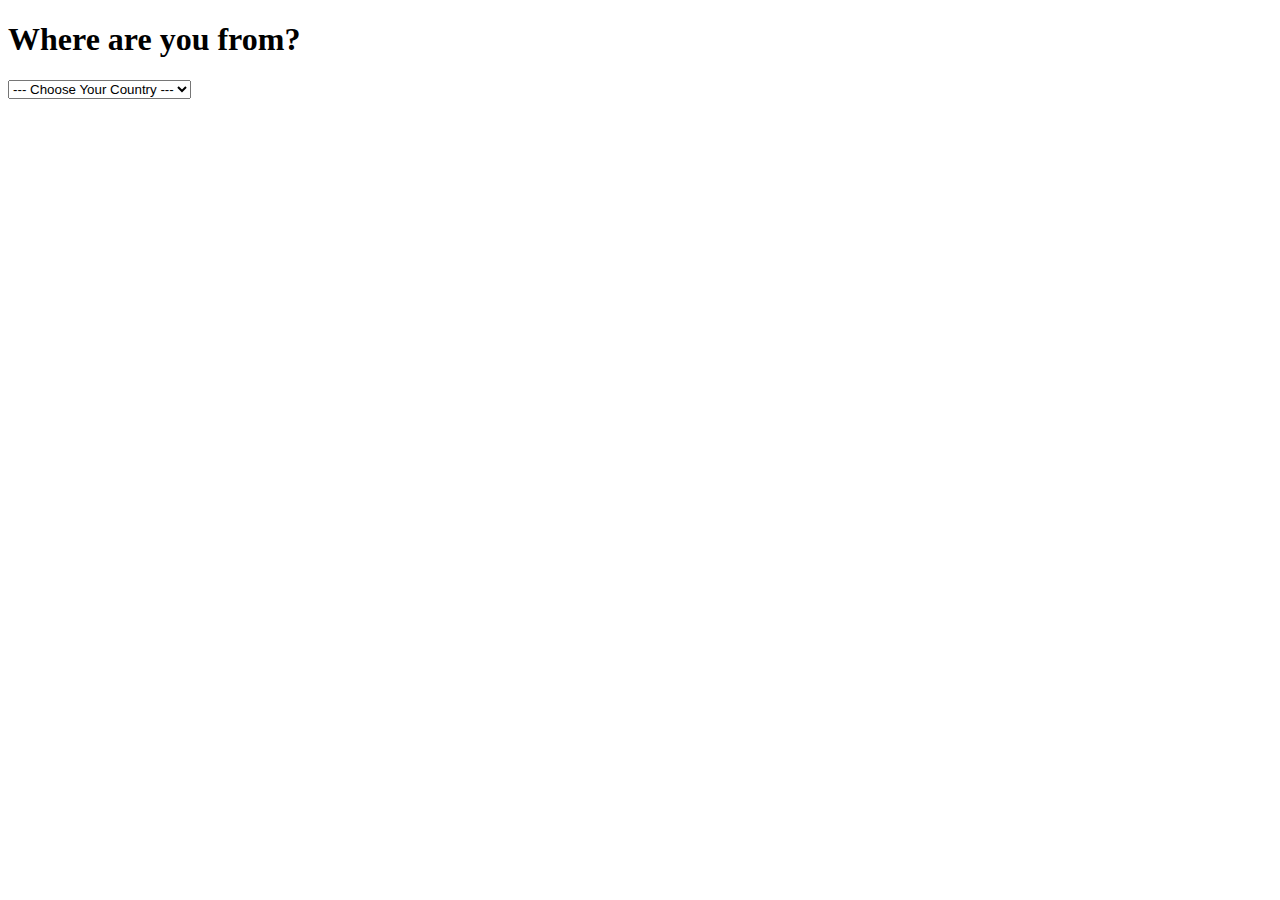
<file: Challenge_DAY6/index.html>
<!DOCTYPE html>
<html>
  <head>
    <title>Parcel Sandbox</title>
    <meta charset="UTF-8" />
  </head>
  <body>
    <h1>Where are you from?</h1>
    <select>
      <option value="">--- Choose Your Country ---</option>
      <option value="Korea">Korea</option>
      <option value="Greece">Greece</option>
      <option value="Turkey">Turkey</option>
      <option value="Finland">Finland</option>
    </select>
    <script src="src/index.js"></script>
  </body>
</html>
</file>
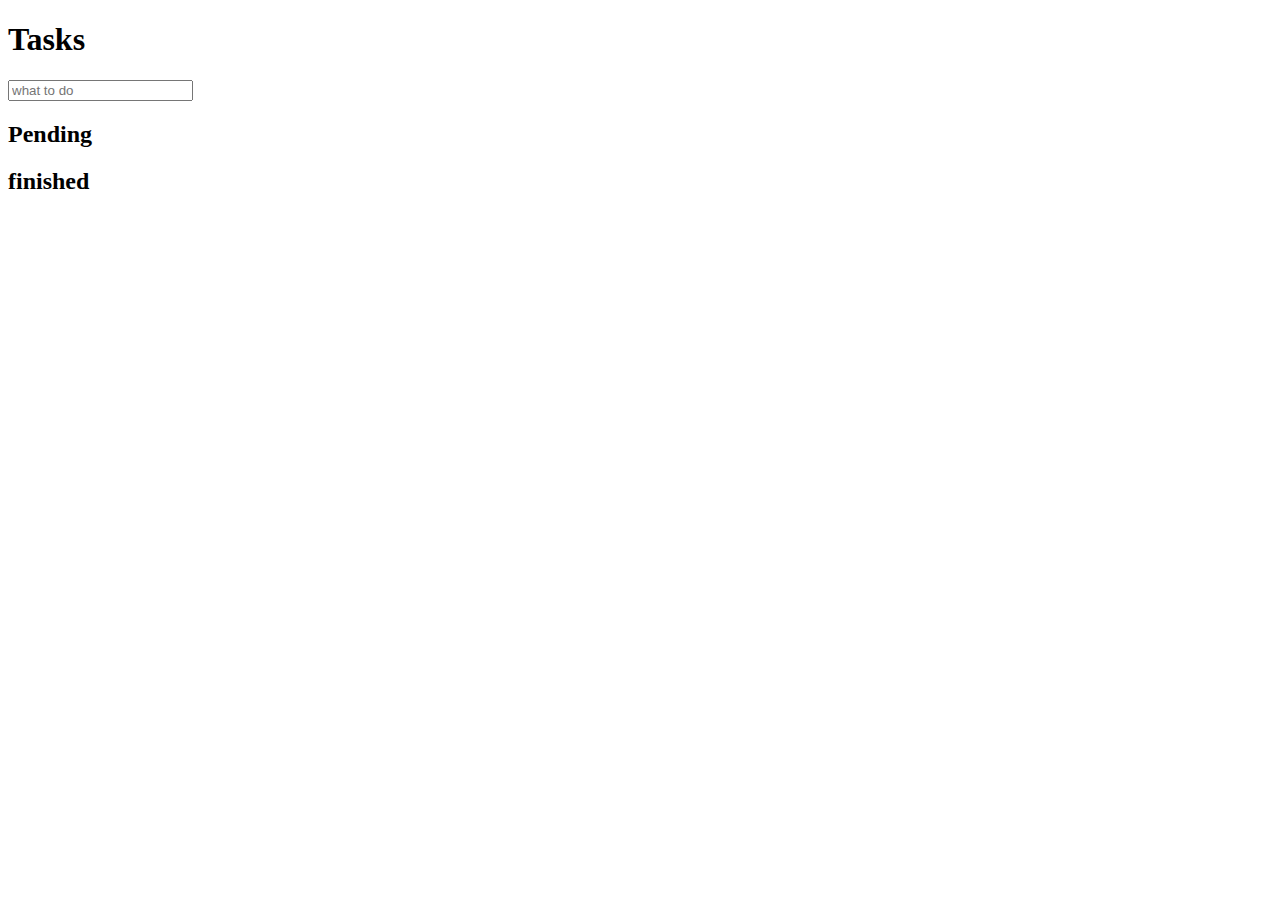
<file: Challenge_DAY8,9/index.html>
<!DOCTYPE html>
<html>
  <head>
    <title>Parcel Sandbox</title>
    <meta charset="UTF-8" />
  </head>

  <body>
    <h1>Tasks</h1>
    <form class="js-todoForm">
      <input type="text" placeholder="what to do" />
    </form>
    <h2>Pending</h2>
    <ul class="js-todoList"></ul>
    <h2>finished</h2>
    <ul class="js-endList"></ul>
    <script src="src/index.js"></script>
  </body>
</html>
</file>
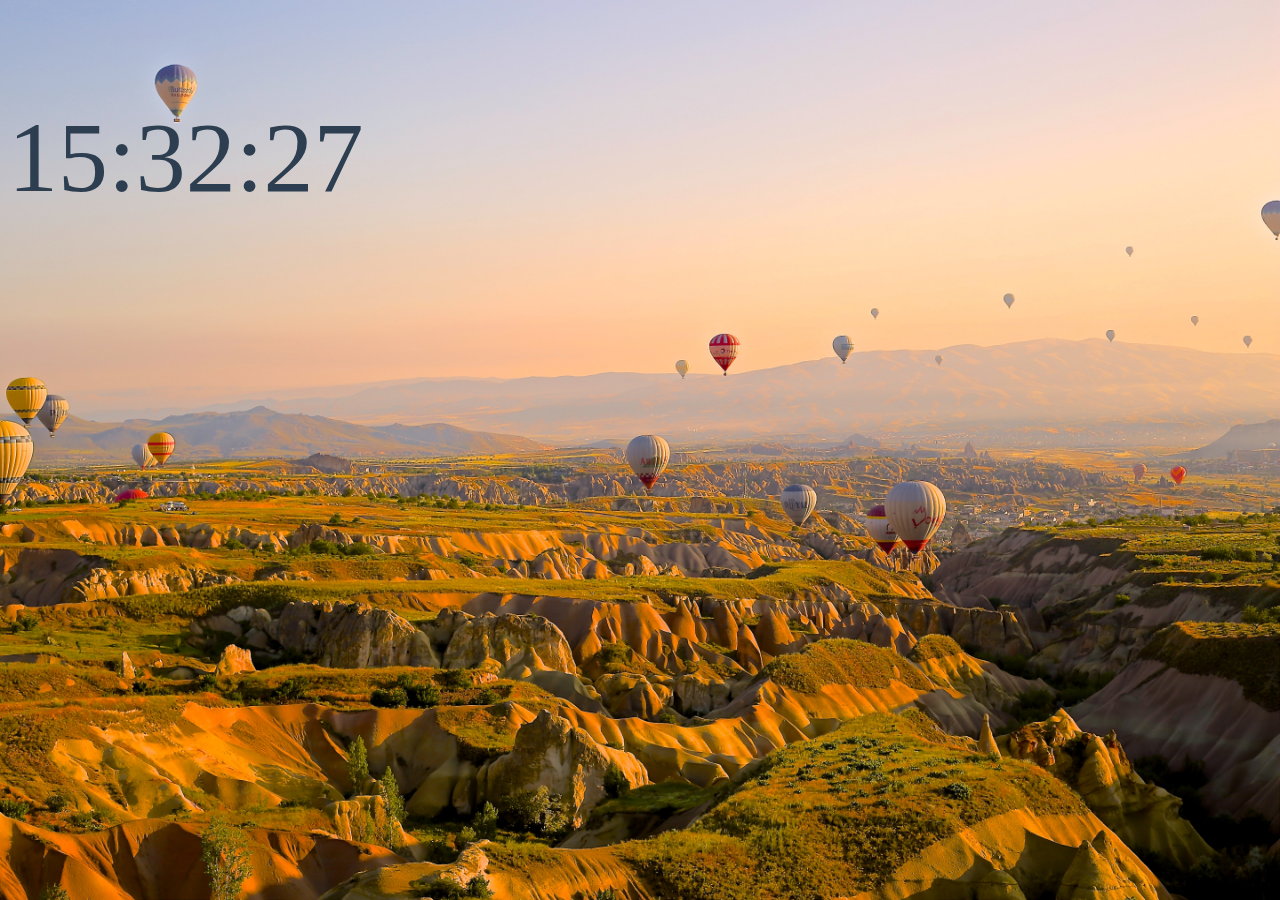
<file: Part3. Make App/index.html>
<!DOCTYPE html>
<html>
    <head>
        <meta charset="utf-8" />
        <meta name="viewport" content="width=device-width" />
        <title>Something</title>
        <meta charset="utf-8" />
        <link href="index.css" rel="stylesheet" type="text/css" />
    </head>
    <body>
        <div class="js-clock">
            <p>00:00</p>
        </div>
        <section class="information">
            <form class="js-form form">
                <input type="text" placeholder="What is your name?" />
            </form>

            <h4 class="js-greetings greetings"></h4>

            <form class="js-toDoForm">
                <input type="text" placeholder="Write a to do" />
            </form>
            <ul class="js-toDoList"></ul>

            <span class="js-weather"></span>
        </section>
        <script src="clock.js"></script>
        <script src="gretting.js"></script>
        <script src="todo.js"></script>
        <script src="bg.js"></script>
        <script src="weather.js"></script>
    </body>
</html>
</file>
<file: Part3. Make App/index.css>
body {
    background-color: #2c3e50;
}
.btn {
    cursor: pointer;
}

p {
    font-size: 100px;
    color: #2c3e50;
}

.clicked {
    color: #7f8c8d;
}

.form,
.greetings {
    display: none;
}

.showing {
    display: block;
}

@keyframes fadeIn {
    from {
        opacity: 0;
    }
    to {
        opacity: 1;
    }
}

.bgImage {
    position: absolute;
    top: 0;
    left: 0;
    width: 100%;
    height: 100%;
    z-index: -1;
    animation: fadeIn 0.5s linear;
}

.toDo_button {
    margin-right: 10px;
    cursor: pointer;
}

.information {
    position: absolute;
    left: 1400px;
    top: 115px;
    font-size: 20px;
}

input {
    background: none;
    appearance: none;
    border: 0;
    font-size: 22px;
    color: #2c3e50;
    border-bottom: 3px solid black;
}
</file>
